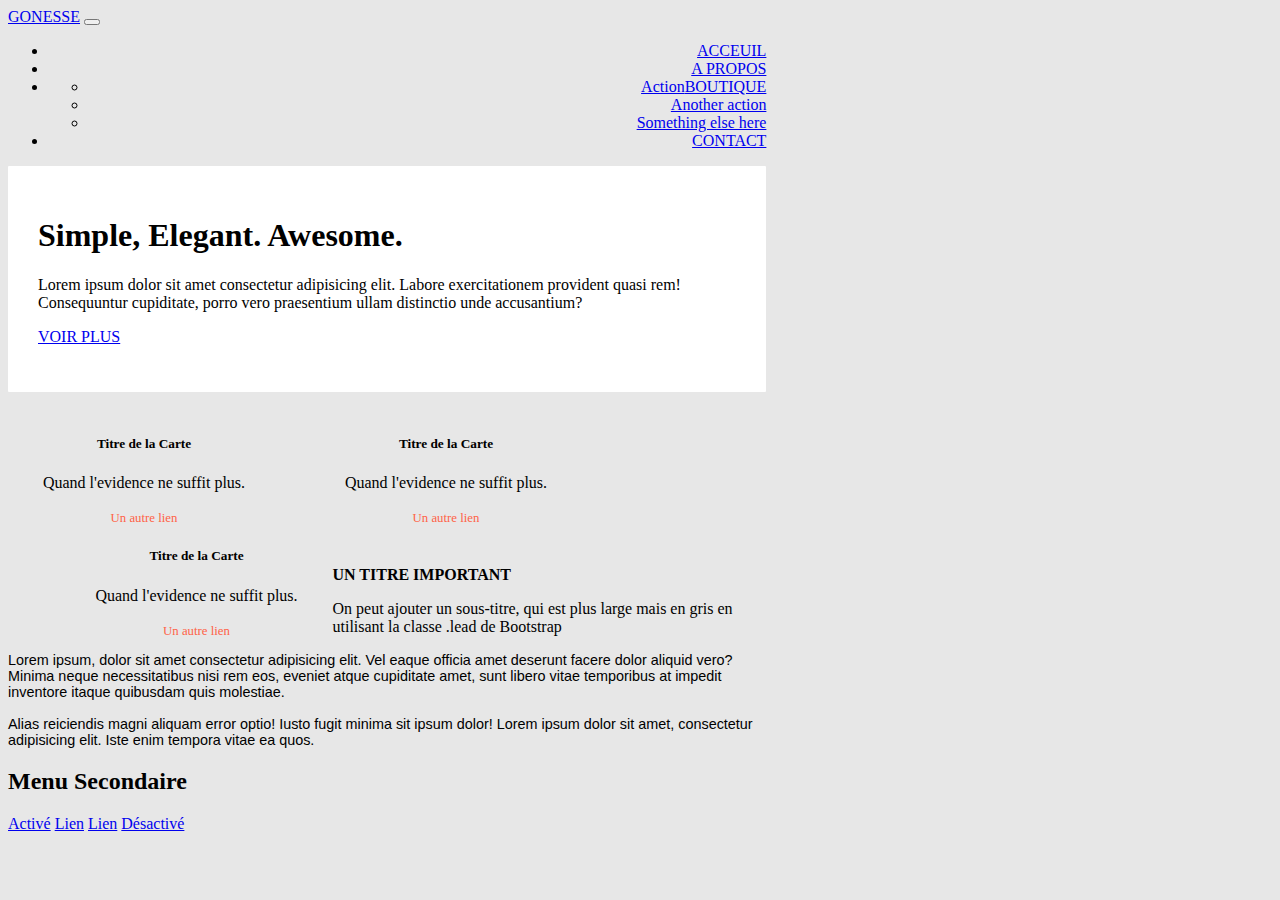
<file: exo-bootstrap/index.html>
<!DOCTYPE html>
<html lang="en">

<head>
    <meta charset="UTF-8">
    <meta http-equiv="X-UA-Compatible" content="IE=edge">
    <meta name="viewport" content="width=device-width, initial-scale=1.0">
    <title>Document</title>

    <link href="https://cdn.jsdelivr.net/npm/bootstrap@5.1.3/dist/css/bootstrap.min.css" rel="stylesheet"
        integrity="sha384-1BmE4kWBq78iYhFldvKuhfTAU6auU8tT94WrHftjDbrCEXSU1oBoqyl2QvZ6jIW3" crossorigin="anonymous">
    <link rel="stylesheet" href="style.css">
</head>

<body>
    <div class="container">
        <nav class="navbar navbar-expand-lg navbar-light bg-danger text-white">
            <div class="container-fluid">
                <a class="navbar-brand text-white " href="#">GONESSE</a>
                <button class="navbar-toggler" type="button" data-bs-toggle="collapse"
                    data-bs-target="#navbarNavDropdown" aria-controls="navbarNavDropdown" aria-expanded="false"
                    aria-label="Toggle navigation">
                    <span class="navbar-toggler-icon"></span>
                </button>
                <div class="collapse navbar-collapse" id="navbarNavDropdown">
                    <ul class="navbar-nav">
                        <li class="nav-item">
                            <a class="nav-link text-light" style="margin-left: 400px;" aria-current="page"
                                href="#">ACCEUIL</a>
                        </li>
                        <li class="nav-item">
                            <a class="nav-link text-light" href="#">A PROPOS</a>
                        </li>
                        <li class="nav-item dropdown">
                            <a class="nav-link dropdown-toggle text-light" href="#" id="navbarDropdownMenuLink"
                                role="button" data-bs-toggle="dropdown" aria-expanded="false">
                                BOUTIQUE
                            </a>
                            <ul class="dropdown-menu" aria-labelledby="navbarDropdownMenuLink">
                                <li><a class="dropdown-item" href="#">Action</a></li>
                                <li><a class="dropdown-item" href="#">Another action</a></li>
                                <li><a class="dropdown-item" href="#">Something else here</a></li>


                            </ul>
                        <li class="nav-items">
                            <a class="nav-link text-light" href="#">CONTACT</a>
                        </li>

                        </li>
                    </ul>
                </div>
            </div>
        </nav>
        <div class="jumbotron ">
            <h1 class="display-4">Simple, Elegant. Awesome.</h1>
            <p class="lead">Lorem ipsum dolor sit amet consectetur adipisicing elit. Labore exercitationem provident
                quasi
                rem! Consequuntur cupiditate, porro vero praesentium ullam distinctio unde accusantium?</p>

            <p class="lead">
                <a class="btn btn-primary btn-danger" href="#" role="button">VOIR PLUS</a>
            </p>
        </div>

        <div class="divcard">
            <div class="card" style="width: 17rem;">
                <div class="card-body">
                    <h5 class="card-title">Titre de la Carte</h5>
                    <p class="card-text">Quand l'evidence ne suffit plus.</p>
                    <a href="#" class="card-link">Un autre lien</a>
                </div>
            </div>
            <div class="card" style="width: 17rem;">
                <div class="card-body ">
                    <h5 class="card-title">Titre de la Carte</h5>
                    <p class="card-text">Quand l'evidence ne suffit plus.</p>
                    <a href="#" class="card-link">Un autre lien</a>
                </div>
            </div>
            <div class="card" style="width: 17rem;">
                <div class="card-body">
                    <h5 class="card-title">Titre de la Carte</h5>
                    <p class="card-text">Quand l'evidence ne suffit plus.</p>
                    <a href="#" class="card-link">Un autre lien</a>
                </div>
            </div>
        </div>
        <footer>
            <div class="row">
                <div class="col-8">
                    <span> <strong>UN TITRE IMPORTANT</strong>
                        <p>On peut ajouter un sous-titre, qui est plus large mais en gris en utilisant la classe .lead
                            de
                            Bootstrap
                        </p>
                    </span>

                    <p class="p1">Lorem ipsum, dolor sit amet consectetur adipisicing elit. Vel eaque officia amet
                        deserunt
                        facere
                        dolor
                        aliquid vero? Minima neque necessitatibus nisi rem eos, eveniet atque cupiditate amet, sunt
                        libero
                        vitae
                        temporibus at impedit inventore itaque quibusdam quis molestiae.
                        <br><br>Alias reiciendis magni
                        aliquam
                        error optio!
                        Iusto fugit minima sit ipsum dolor!
                        Lorem ipsum dolor sit amet, consectetur adipisicing elit. Iste enim tempora vitae ea
                        quos.
                    </p>
                </div>
                <nav class="nav flex-column col-4">
                    <h2>Menu Secondaire</h2>
                    <a class="nav-link active bg-danger text-white" style="border-radius:3px ;" href="#">Activé</a>
                    <a class="nav-link text-danger" href="#">Lien</a>
                    <a class="nav-link text-danger" href="#">Lien</a>
                    <a class="nav-link disabled" href="#">Désactivé</a>
                </nav>
            </div>
        </footer>
        <script src="https://cdn.jsdelivr.net/npm/bootstrap@5.1.3/dist/js/bootstrap.bundle.min.js"
            integrity="sha384-ka7Sk0Gln4gmtz2MlQnikT1wXgYsOg+OMhuP+IlRH9sENBO0LRn5q+8nbTov4+1p"
            crossorigin="anonymous"></script>
    </div>


</body>

</html>
</file>
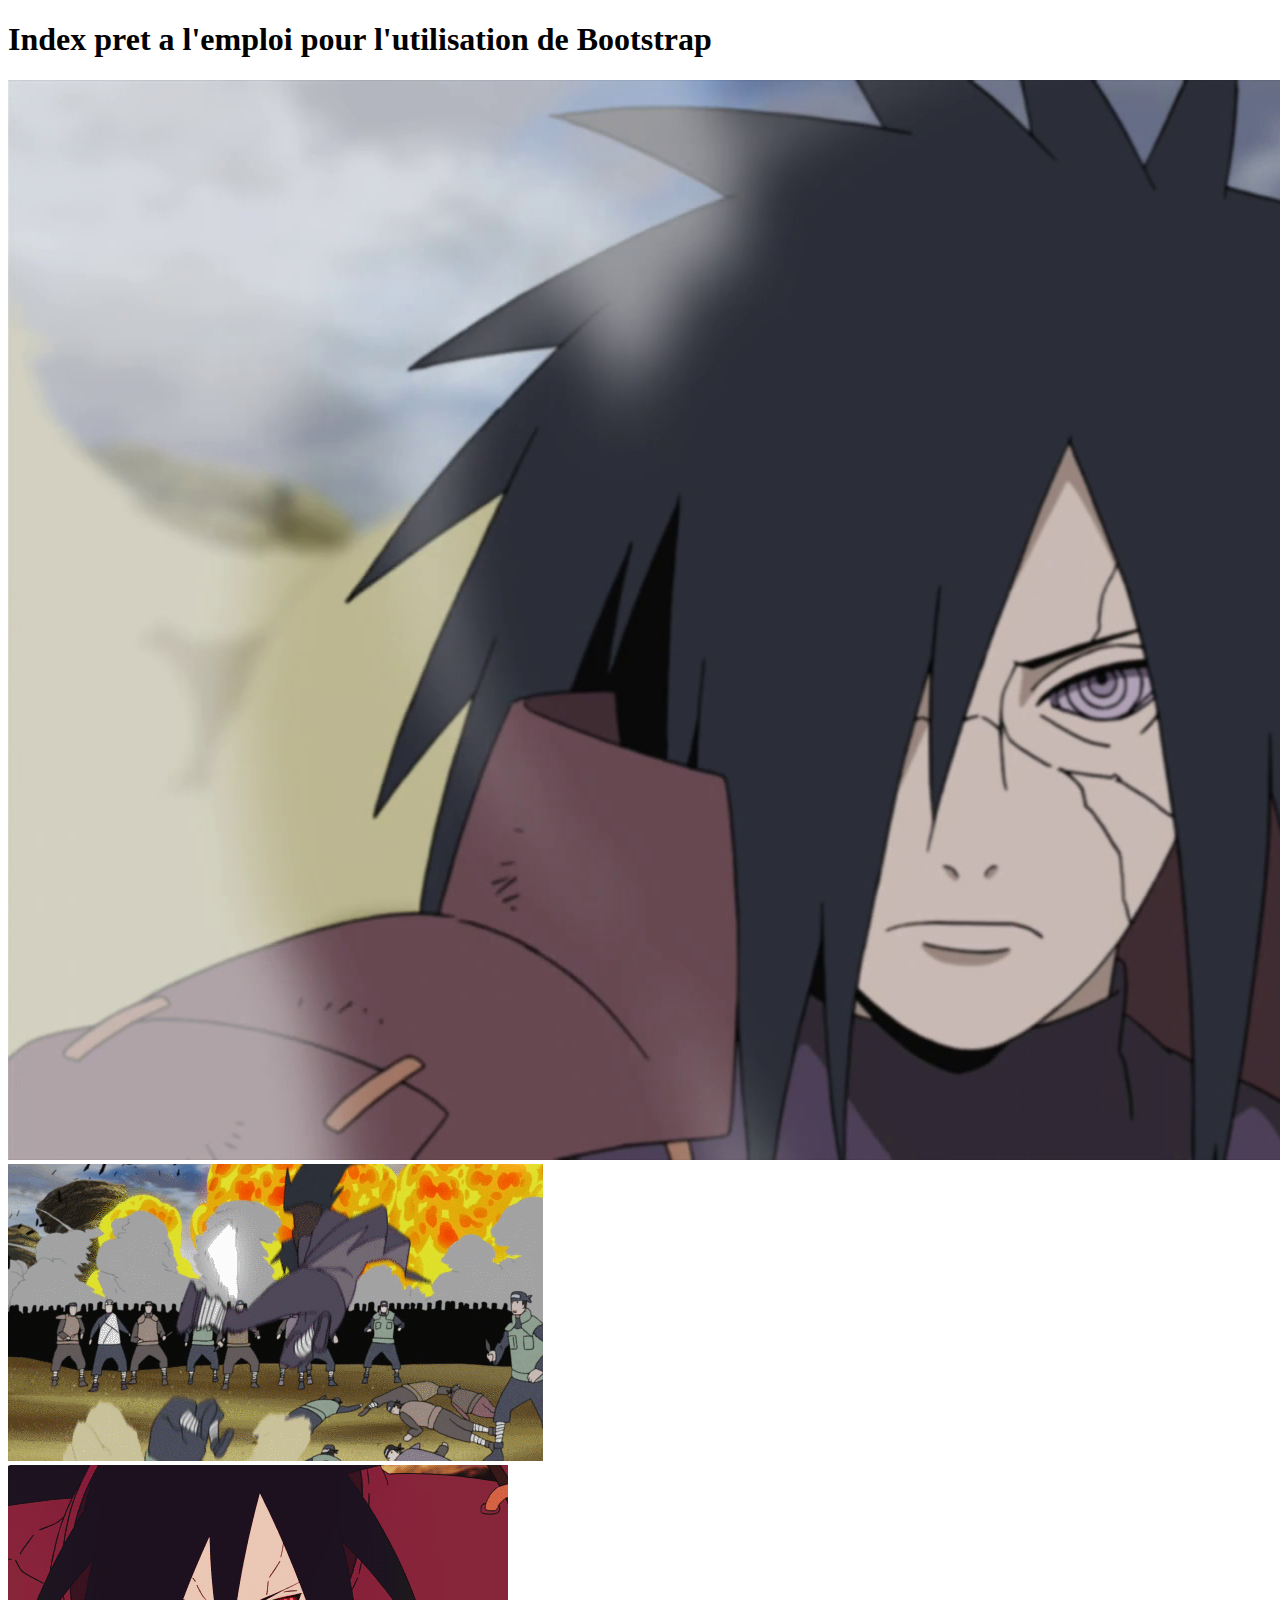
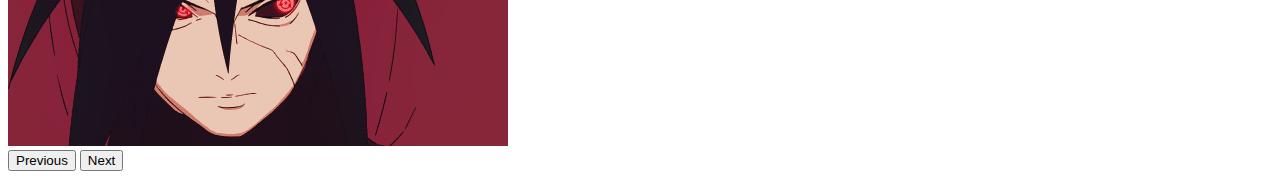
<file: 01_bas_bootstrap_cdn.html>
<!DOCTYPE html>
<html lang="fr">
<head>
    <meta charset="UTF-8">
    <meta http-equiv="X-UA-Compatible" content="IE=edge">
    <meta name="viewport" content="width=device-width, initial-scale=1.0">
    <title>Bas Bootstrap</title>
<!-- cdn bootstrap-->
    <link href="https://cdn.jsdelivr.net/npm/bootstrap@5.1.3/dist/css/bootstrap.min.css" 
    rel="stylesheet" integrity="sha384-1BmE4kWBq78iYhFldvKuhfTAU6auU8tT94WrHftjDbrCEXSU1oBoqyl2QvZ6jIW3" crossorigin="anonymous">

    <!-- Notre lien vers le fichier de style fera toujours apres celui de sources externe-->
</head>
<body>

    <h1>Index pret a l'emploi pour l'utilisation de Bootstrap</h1>

    <div id="carouselExampleControls" class="carousel slide" data-bs-ride="carousel">
        <div class="carousel-inner">
          <div class="carousel-item active">
            <img src="img/Madara_(épisode).png" class="d-block w-100" alt="...">
          </div>
          <div class="carousel-item">
            <img src="img/79dW.gif" class="d-block w-100" alt="...">
          </div>
          <div class="carousel-item">
            <img src="img/madr2.gif" class="d-block w-100" alt="...">
          </div>
        </div>
        <button class="carousel-control-prev" type="button" data-bs-target="#carouselExampleControls" data-bs-slide="prev">
          <span class="carousel-control-prev-icon" aria-hidden="true"></span>
          <span class="visually-hidden">Previous</span>
        </button>
        <button class="carousel-control-next" type="button" data-bs-target="#carouselExampleControls" data-bs-slide="next">
          <span class="carousel-control-next-icon" aria-hidden="true"></span>
          <span class="visually-hidden">Next</span>
        </button>
      </div>    

    <!--Lien vers le JS de Bootstrap-->
    <script src="https://cdn.jsdelivr.net/npm/bootstrap@5.1.3/dist/js/bootstrap.bundle.min.js" 
    integrity="sha384-ka7Sk0Gln4gmtz2MlQnikT1wXgYsOg+OMhuP+IlRH9sENBO0LRn5q+8nbTov4+1p" crossorigin="anonymous"></script>

</body>
</html>
</file>
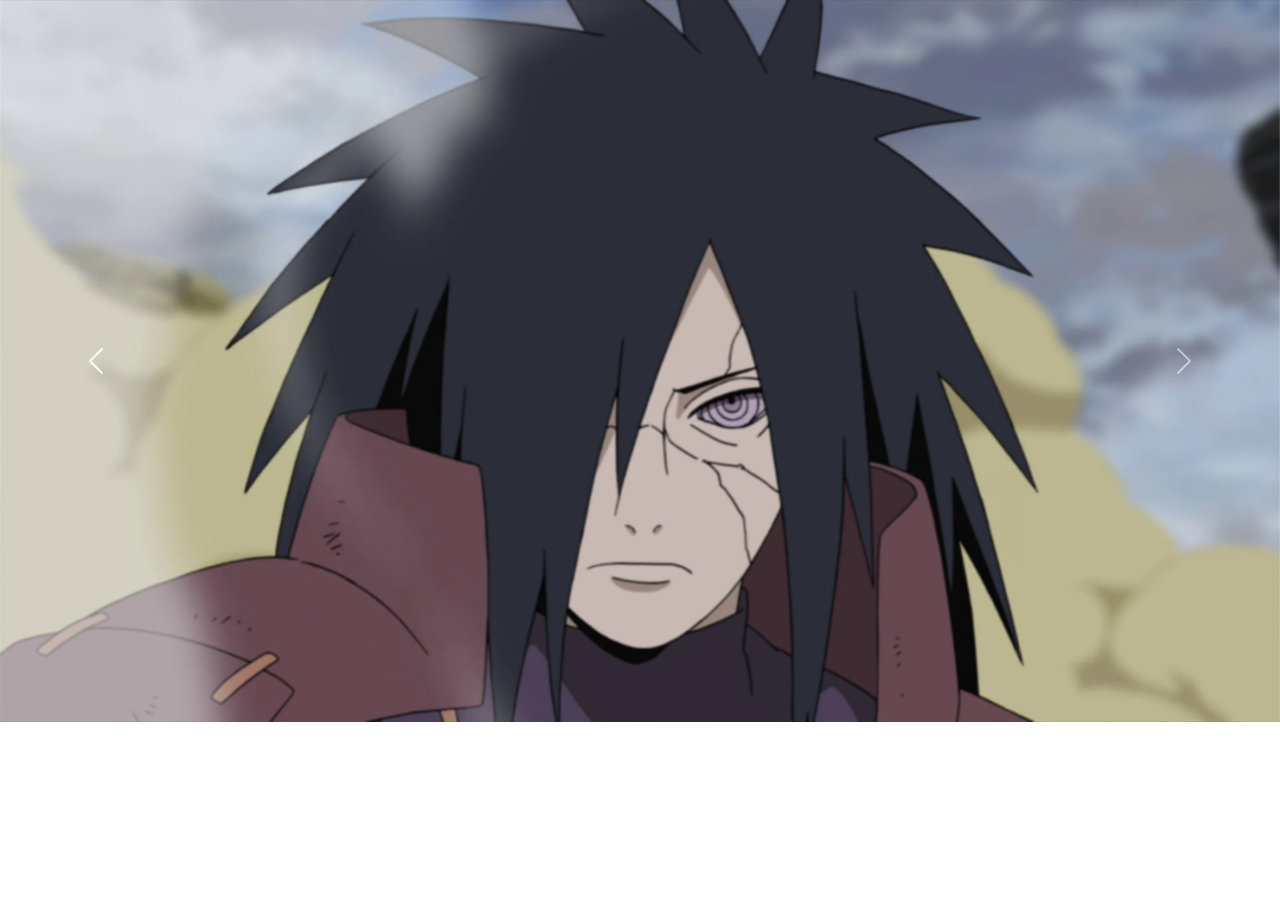
<file: 02_base_bootsrap_local.html>
<!DOCTYPE html>
<html lang="en">
<head>
    <meta charset="UTF-8">
    <meta http-equiv="X-UA-Compatible" content="IE=edge">
    <meta name="viewport" content="width=device-width, initial-scale=1.0">
    <title>Document</title>
<link rel="stylesheet" href="bootstrap-5.1.3-dist/css/bootstrap.css">
</head>
<body>
    
    <div id="carouselExampleControls" class="carousel slide" data-bs-ride="carousel">
        <div class="carousel-inner">
          <div class="carousel-item active">
            <img src="img/Madara_(épisode).png" class="d-block w-100" alt="...">
          </div>
          <div class="carousel-item">
            <img src="img/79dW.gif" class="d-block w-100" alt="...">
          </div>
          <div class="carousel-item">
            <img src="img/madr2.gif" class="d-block w-100" alt="...">
          </div>
        </div>
        <button class="carousel-control-prev" type="button" data-bs-target="#carouselExampleControls" data-bs-slide="prev">
          <span class="carousel-control-prev-icon" aria-hidden="true"></span>
          <span class="visually-hidden">Previous</span>
        </button>
        <button class="carousel-control-next" type="button" data-bs-target="#carouselExampleControls" data-bs-slide="next">
          <span class="carousel-control-next-icon" aria-hidden="true"></span>
          <span class="visually-hidden">Next</span>
        </button>
      </div>    

      <script src="bootstrap-5.1.3-dist/js/bootstrap.bundle.min.js"></script>

    
</body>
</html>
</file>
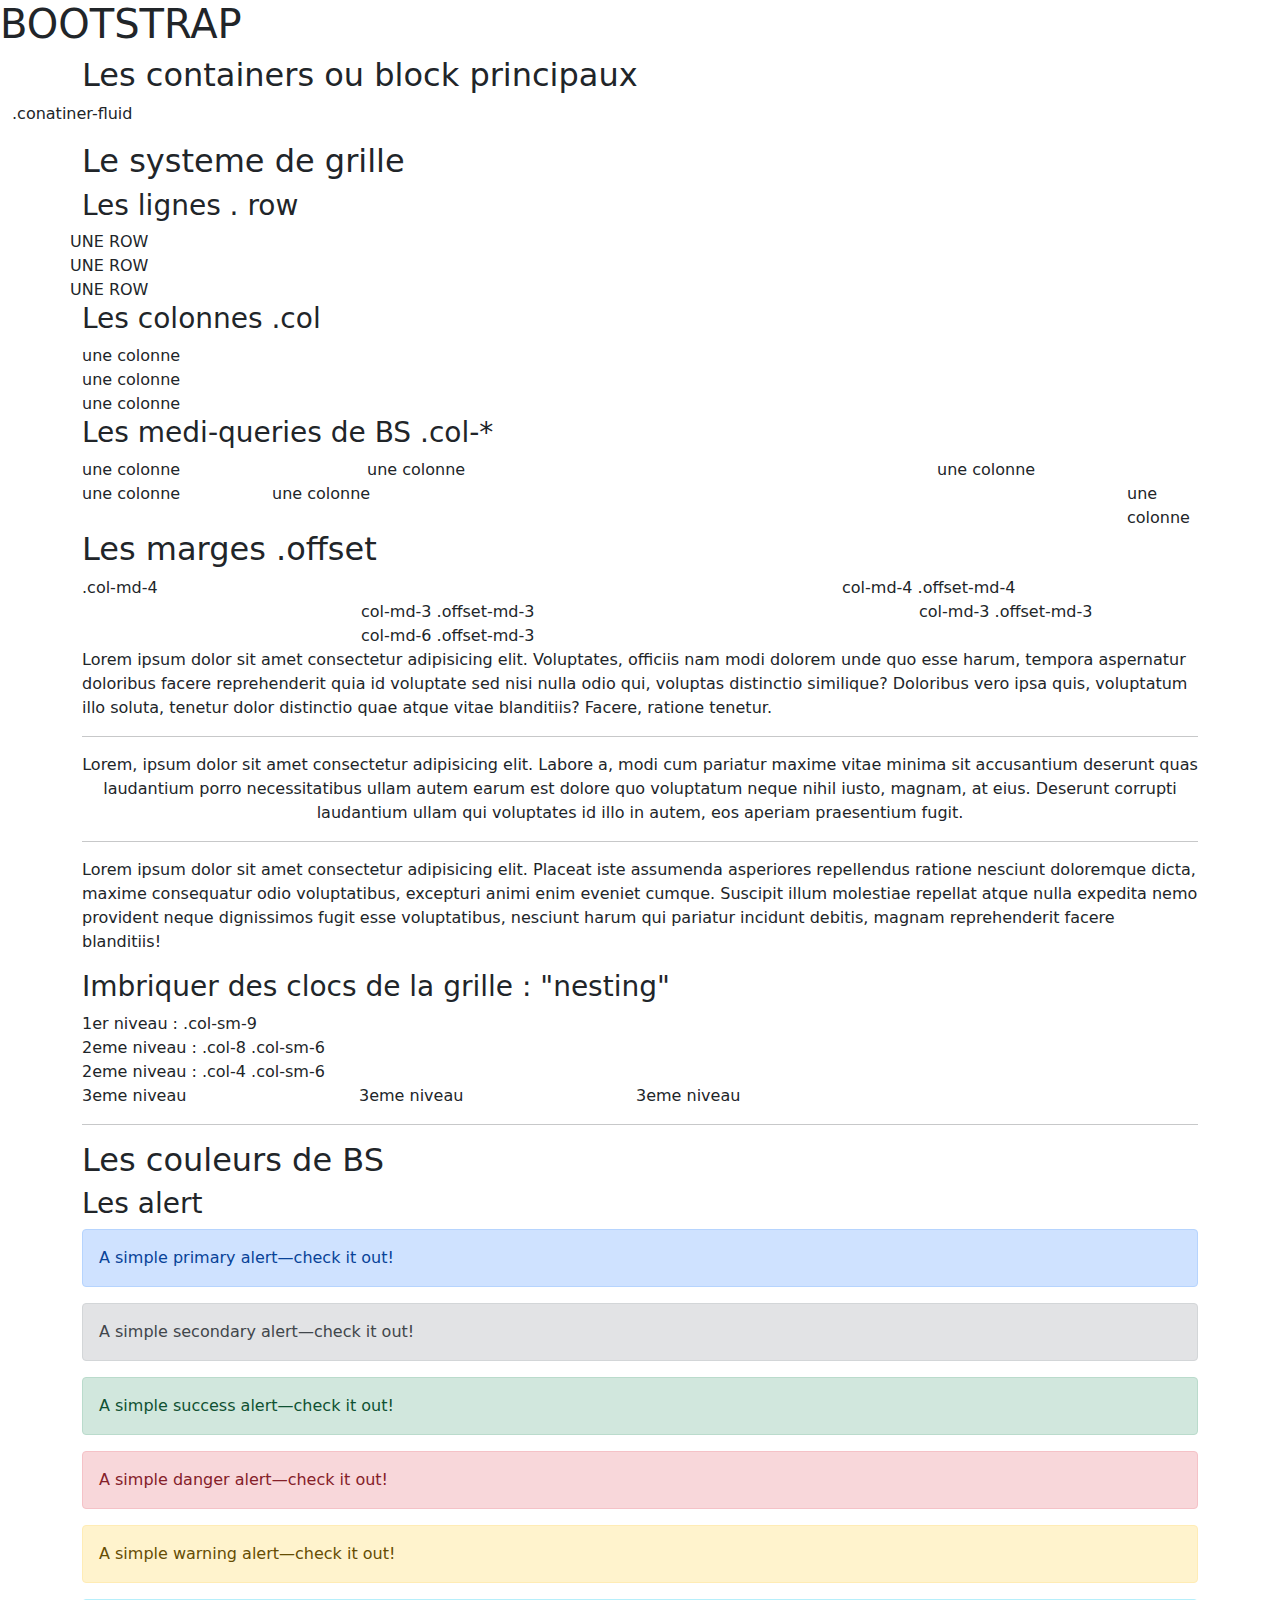
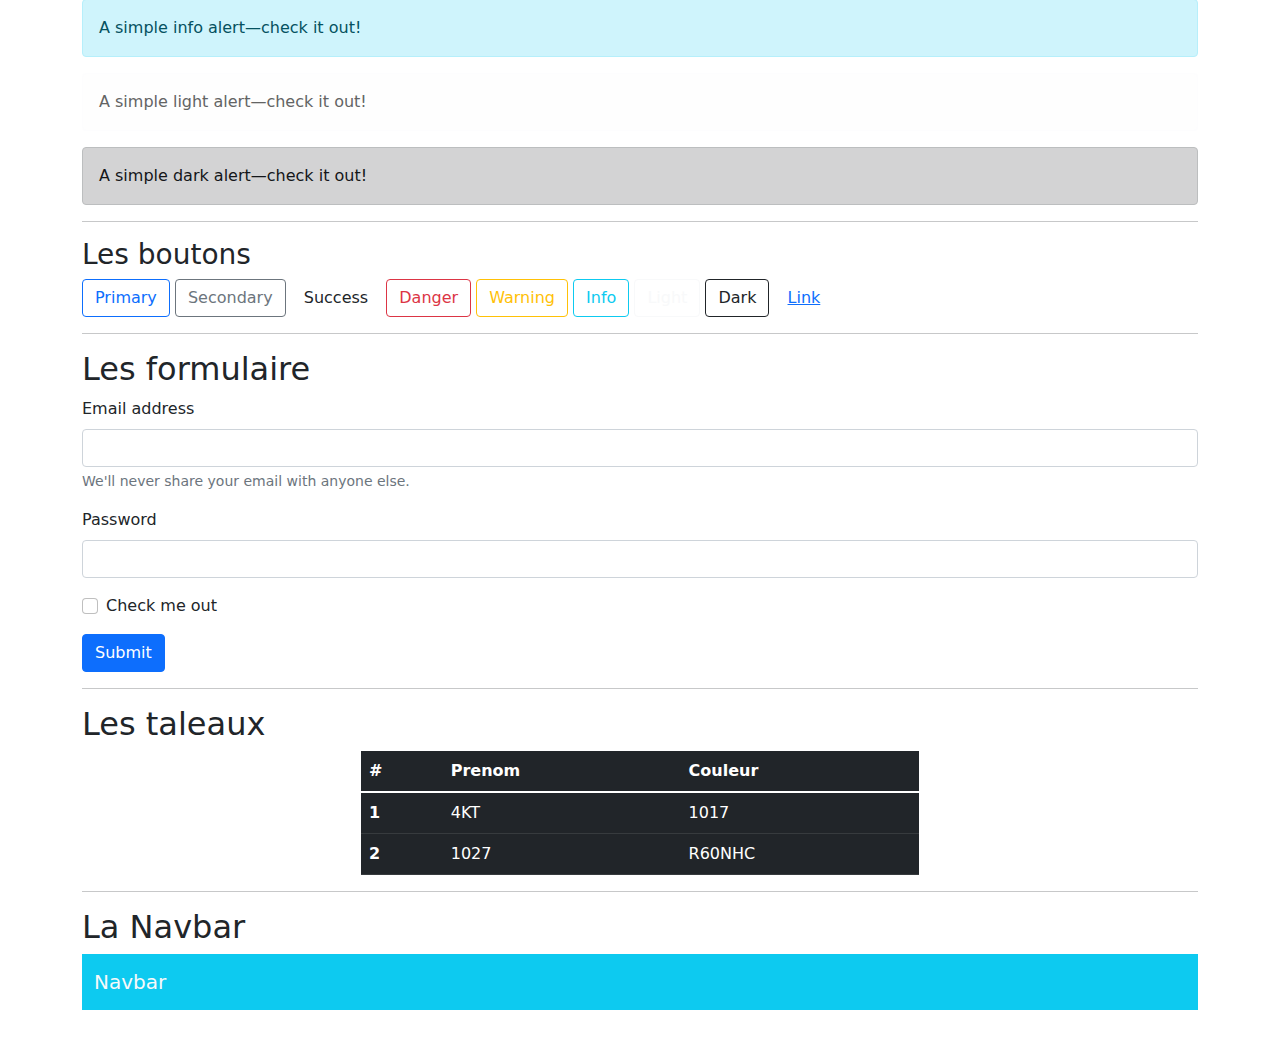
<file: 03_fonctionnement_bootstrap.html>
<!DOCTYPE html>
<html lang="en">

<head>
    <meta charset="UTF-8">
    <meta http-equiv="X-UA-Compatible" content="IE=edge">
    <meta name="viewport" content="width=device-width, initial-scale=1.0">
    <title>Document</title>
    <link rel="stylesheet" href="bootstrap-5.1.3-dist/css/bootstrap.css">
</head>

<body>
    <!--Est un framework CSS autrement dit une boite a outil que l'on va ajouter a notre site-->
    <h1>BOOTSTRAP</h1>

    <div class="container">
        <h2>Les containers ou block principaux</h2>
    </div>

    <!--containerfluid prend toute la largeur-->
    <div class="container-fluid c3">
        <p>.conatiner-fluid</p>
    </div>

    <div class="container">
        <h2>Le systeme de grille </h2>
        <h3>Les lignes . row</h3>

        <div class="row">UNE ROW</div>
        <div class="row">UNE ROW</div>
        <div class="row">UNE ROW</div>

        <h3>Les colonnes .col</h3>

        <div class="row no-gutters"></div>

        <div class="col">une colonne</div>
        <div class="col">une colonne</div>
        <div class="col">une colonne</div>

        <h3>Les medi-queries de BS .col-*</h3>

        <!--Boostrap est concu en mobile first 
        .col-* (extra small - telephone)
        .col-sm-* (small - tablettes)
        .col-md-* (medium - 15 pouces)
        .col-lg-* (large - ecran large)
        .col-xl-* (extra larges - >= 12000px)
        -->
        <div class="row">
            <div class="col">une colonne</div>
            <div class="col-6">une colonne</div>
            <div class="col">une colonne</div>
        </div>

        <div class="row">
            <div class="col-2">une colonne</div>
            <div class="col-9">une colonne</div>
            <div class="col-1">une colonne</div>
        </div>

        <h2>Les marges .offset</h2>

        <div class="row">
            <div class="col-md-4">.col-md-4</div>
            <div class="col-md-4 offset-md-4">col-md-4 .offset-md-4</div>

            <div class="row">
                <div class="col-md-3 offset-md-3">col-md-3 .offset-md-3</div>
                <div class="col-md-3 offset-md-3">col-md-3 .offset-md-3</div>
            </div>

            <div class="row">
                <div class="col-md-6 offset-md-3">col-md-6 .offset-md-3</div>
            </div>
        </div>
        <div class="row">
            <div class="col">
                <p class="text-left">Lorem ipsum dolor sit amet consectetur adipisicing elit. Voluptates, officiis nam
                    modi dolorem unde quo
                    esse harum, tempora aspernatur doloribus facere reprehenderit quia id voluptate sed nisi nulla odio
                    qui, voluptas
                    distinctio similique? Doloribus vero ipsa quis, voluptatum illo soluta, tenetur dolor distinctio
                    quae atque vitae blanditiis?
                    Facere, ratione tenetur.</p>
                <hr>
                <p class="text-center">Lorem, ipsum dolor sit amet consectetur adipisicing elit. Labore a, modi cum
                    pariatur maxime vitae minima
                    sit accusantium deserunt quas laudantium porro necessitatibus ullam autem earum est dolore quo
                    voluptatum neque nihil iusto,
                    magnam, at eius. Deserunt corrupti laudantium ullam qui voluptates id illo in autem, eos aperiam
                    praesentium fugit.</p>
                <hr>
                <p class="text-right">Lorem ipsum dolor sit amet consectetur adipisicing elit. Placeat iste assumenda
                    asperiores repellendus
                    ratione nesciunt doloremque dicta, maxime consequatur odio voluptatibus, excepturi animi enim
                    eveniet cumque. Suscipit
                    illum molestiae repellat atque nulla expedita nemo provident neque dignissimos fugit esse
                    voluptatibus, nesciunt harum
                    qui pariatur incidunt debitis, magnam reprehenderit facere blanditiis!</p>
            </div>
        </div>

        <h3>Imbriquer des clocs de la grille : "nesting"</h3>

        <div class="row">
            <div class="col-sm-9">1er niveau : .col-sm-9
                <div class="row">
                    <div class="col-8 col-sm-6">2eme niveau : .col-8 .col-sm-6</div>

                    <div class="col-4col-sm-6"> 2eme niveau : .col-4 .col-sm-6</div>
                    <div class="row">
                        <div class="col-4">3eme niveau</div>
                        <div class="col-4">3eme niveau</div>
                        <div class="col-4">3eme niveau</div>
                    </div>
                </div>
            </div>
        </div>
        <hr>
        <h2>Les couleurs de BS</h2>
        <h3>Les alert</h3>
        <div class="alert alert-primary" role="alert">
            A simple primary alert—check it out!
        </div>
        <div class="alert alert-secondary" role="alert">
            A simple secondary alert—check it out!
        </div>
        <div class="alert alert-success" role="alert">
            A simple success alert—check it out!
        </div>
        <div class="alert alert-danger" role="alert">
            A simple danger alert—check it out!
        </div>
        <div class="alert alert-warning" role="alert">
            A simple warning alert—check it out!
        </div>
        <div class="alert alert-info" role="alert">
            A simple info alert—check it out!
        </div>
        <div class="alert alert-light" role="alert">
            A simple light alert—check it out!
        </div>
        <div class="alert alert-dark" role="alert">
            A simple dark alert—check it out!
        </div>

        <hr>

        <h3>Les boutons</h3>

        <button type="button" class="btn btn-outline-primary">Primary</button>
        <button type="button" class="btn btn-outline-secondary">Secondary</button>
        <button type="button" class="btn btn-outlline-success">Success</button>
        <button type="button" class="btn btn-outline-danger">Danger</button>
        <button type="button" class="btn btn-outline-warning">Warning</button>
        <button type="button" class="btn btn-outline-info">Info</button>
        <button type="button" class="btn btn-outline-light">Light</button>
        <button type="button" class="btn btn-outline-dark">Dark</button>

        <button type="button" class="btn btn-link">Link</button>

        <hr>

        <h2>Les formulaire</h2>

        <form>
            <div class="mb-3">
                <label for="exampleInputEmail1" class="form-label">Email address</label>
                <input type="email" class="form-control" id="exampleInputEmail1" aria-describedby="emailHelp">
                <div id="emailHelp" class="form-text">We'll never share your email with anyone else.</div>
            </div>
            <div class="mb-3">
                <label for="exampleInputPassword1" class="form-label">Password</label>
                <input type="password" class="form-control" id="exampleInputPassword1">
            </div>
            <div class="mb-3 form-check">
                <input type="checkbox" class="form-check-input" id="exampleCheck1">
                <label class="form-check-label" for="exampleCheck1">Check me out</label>
            </div>
            <button type="submit" class="btn btn-primary">Submit</button>
        </form>

        <hr>

        <h2>Les taleaux</h2>

        <div class="col-6 m-auto">
            <table class="table table-dark table-hover">
                <thead>
                    <tr>
                        <th class="col">#</th>
                        <th class="col">Prenom</th>
                        <th class="col">Couleur</th>
                    </tr>
                </thead>

                <tbody>
                    <tr>
                        <th scope="row">1</th>
                        <td>4KT</td>
                        <td>1017</td>
                    </tr>
                    <tr>
                        <th scope="row">2</th>
                        <td>1027</td>
                        <td>R60NHC</td>
                    </tr>
                </tbody>

            </table>
        </div>

        <hr>

        <h2>La Navbar</h2>

        <!-- As a link -->
        <nav class="navbar navbar-info bg-info mb-5">
            <div class="container-fluid">
                <a class="navbar-brand link-light" href="#">Navbar</a>
            </div>
        </nav>
    </div>
    <!--Lien vers le JS de bootstrap en local-->
    <script src="bootstrap-5.1.3-dist/js/bootstrap.bundle.min.js"></script>

</body>

</html>
</file>
<file: exo-bootstrap/style.css>
body{
    background-color: rgb(231, 231, 231);
}

.container{
    width: 60%;
}
.nav-item a{
    right: 100px;

}
.nav-link text-light{

}

li a{
    float: right;
}
.jumbotron{
    background-color: rgb(255, 255, 255);
    padding:30px;
    border-radius: 1px;
}
.divcard { 
    padding: 2px;
    margin-left: 11px;
    margin-top: 20px;    

}
.card{
    display: block;
    text-align: center;
    float: left;
    margin-left: 30px;
}
.card:first-child{
    margin-left: -13px;
}
.card:nth-child(2){
    margin-left: 30px;
}
.card:last-child{
    margin-left: 39.5px;
}


.card a{
    color: tomato;
    font-size: 0.8rem;
    text-decoration: none;
}
.card-body3{
    margin-left: -10px;
}

.parag1{
    width: 60%;
    margin-top: 20px;
}
footer{
    margin-top: 150px;
}


h2{
    font-size: 1.5rem;
}
.p1{
    font-size: 0.9em;
    font-family: 'Franklin Gothic Medium', 'Arial Narrow', Arial, sans-serif;
}
</file>
